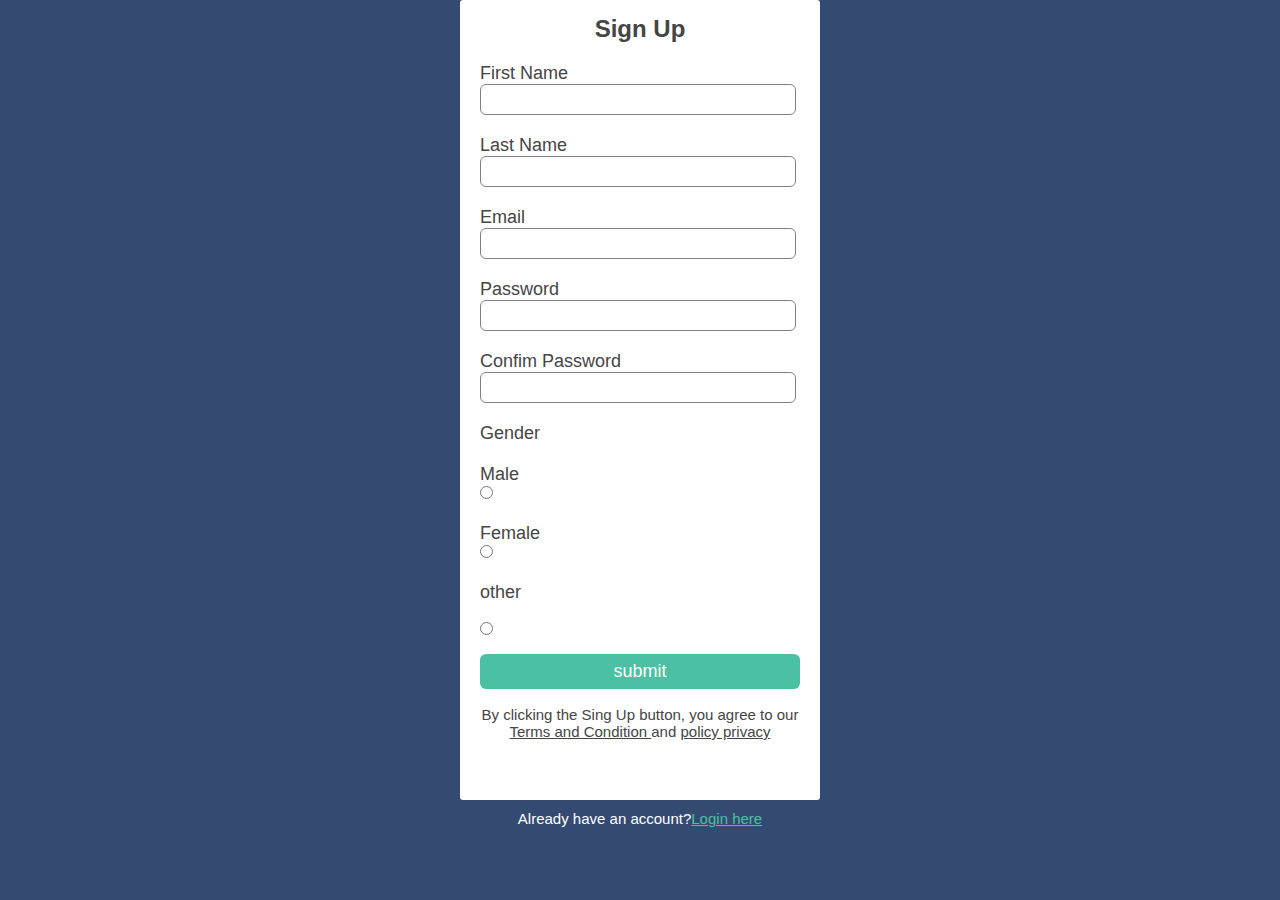
<file: index.html>
<!DOCTYPE html>
<html lang="en">

<head>
    <meta charset="UTF-8">
    <meta http-equiv="X-UA-Compatible" content="IE=edge">
    <meta name="viewport" content="width=device-width, initial-scale=1.0">

    <title>Shopping Cart</title>
    <link rel="stylesheet" href="https://cdnjs.cloudflare.com/ajax/libs/font-awesome/4.7.0/css/font-awesome.min.css">
    <link rel="stylesheet" href="index.css">

</head>

<body>
 <div class="box">
    <div class="form-box">
        <h2>Sign Up</h2>
        <form>
            <div class="input-field ">
            <label>First Name</label>
            <input type="text" id="username" placeholder="" required=""><br>
            <i class="fa " aria-hidden="true"></i>
           <!---- <i class="fa fa-exclamation-circle" aria-hidden="true"></i> fa-check-circle------>


            <span></span>
            </div>
            <div class="input-field">
            <label>Last Name</label>
            <input type="text"id="last" placeholder="" required=""><br>
            <i class="fa " aria-hidden="true"></i>
            <span></span>
            </div>
            <div class="input-field">
            <label>Email</label>
            <input type="email" id="email" placeholder="" required=""><br>
            <i class="fa " aria-hidden="true"></i>
            <span></span>
            </div>
            <div class="input-field">
            <label>Password</label>
            <input type="password" id="pass1" placeholder="" required=""><br>
            <i class="fa " aria-hidden="true"></i>
            <span></span>
            </div>
            <div class="input-field">
            <label>Confim Password</label>
            <input type="password"id="pass2" placeholder="" required=""><br>
            <i class="fa " aria-hidden="true"></i>
            <span></span>
            </div>
            <div class="input-field">
            <label>Gender</label>
            <label>Male</label>
            <input type="radio"id="male" name="gender" value="F">
            </div>
            <div class="input-field">
            <label>Female</label>
            <input type="radio"id="female" name="gender" value="o">
            </div>
            <div class="input-field">
            <label> other </label><br>
            <input type="radio" id="other" name="gender" vlaue="M">
            </div>
            <a href="login.html">
            <input type="button" id="submit" value="submit">
            </a>
    
        </form>
        <p>By clicking the Sing Up button, you agree to our<br>
        <a href="#">Terms and Condition </a>and <a href="#">policy privacy</a></p>
    </div>   
 </div>
    <p class="para-2">Already have an account?<a href="login.html">Login here</a></p>

  

</body>

</html>
<script src="index.js"></script>
</file>
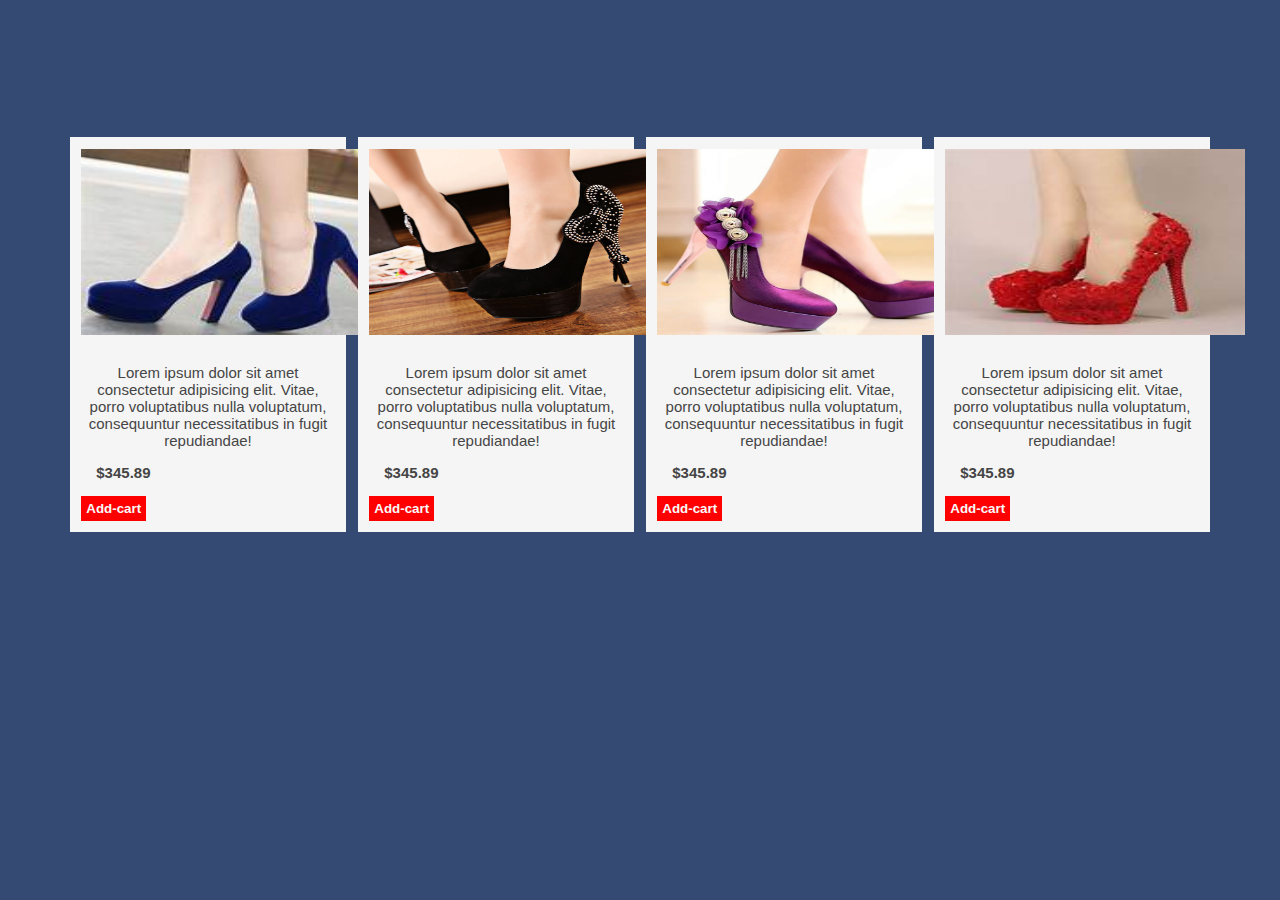
<file: index3.html>
<!DOCTYPE html>
<html lang="en">
<head>
    <meta charset="UTF-8">
    <meta http-equiv="X-UA-Compatible" content="IE=edge">
    <meta name="viewport" content="width=device-width, initial-scale=1.0">
    <title>Document</title>
    <link rel="stylesheet" href="index.css">
</head>
<body>
    <h1 class="heading"><i style="font-size:24px;color: white;" class="fa fa-shoping-cart">&#xf07a;</i></h1>

    <section>
        <div>
            <img src="heel1.jpg">
            <p>Lorem ipsum dolor sit amet consectetur adipisicing elit. Vitae, porro
                voluptatibus nulla voluptatum, consequuntur necessitatibus in fugit repudiandae!</p>
            <h6>$345.89</h6>
            <span></span>
            <button>Add-cart</button>
        </div>
        <div> <img src="heel5.jpg">
            <p>Lorem ipsum dolor sit amet consectetur adipisicing elit. Vitae, porro
                voluptatibus nulla voluptatum, consequuntur necessitatibus in fugit repudiandae!</p>
            <h6>$345.89</h6>
            <span></span>
            <button>Add-cart</button>
        </div>
        <div> <img src="heel2.jpg">
            <p>Lorem ipsum dolor sit amet consectetur adipisicing elit. Vitae, porro
                voluptatibus nulla voluptatum, consequuntur necessitatibus in fugit repudiandae!</p>
            <h6>$345.89</h6>
            <span></span>
            <button>Add-cart</button>
        </div>
        <div> <img src="heel.6.jpg">
            <p>Lorem ipsum dolor sit amet consectetur adipisicing elit. Vitae, porro
                voluptatibus nulla voluptatum, consequuntur necessitatibus in fugit repudiandae!</p>
            <h6>$345.89</h6>
            <span></span>
            <button>Add-cart</button>
        </div>
    </section>

    <div class="select">
        <!-- <img src="logo1.png">
        <p></p>
        <h6>$345.89</h6>
        <span></span>
        <button></button> -->
    </div>


</body>

</html>
<script type="text/javascript">
    var noti = document.querySelector('h1');
    var select = document.querySelector('.select');
    var button = document.getElementsByTagName('button')
    for (but of button) {
        but.addEventListener('click', (e) => {
            var add = Number(noti.getAttribute('data-count') || 0);
            noti.setAttribute('data-count', add + 1);
            noti.classList.add('zero');


            var parent = e.target.parentNode;
            var clone = parent.cloneNode(true);
            select.appendChild(clone);
            clone.lastElementChild.innerText = 'Buy-now';
            if (clone) {
                noti.onclick = () => {
                    select.classList.toggle('display')
                }
            }

            var image = e.target.parentNode.querySelector('img');
            var span = e.target.parentNode.querySelector('span');
            var s_image = image.cloneNode(false);
            span.appendChild(s_image);
            span.classList.add('active');
            setTimeout(() => {
                span.removeChild(s_image);
                span.classList.remove('active');
            }, 500);

        })
    }

</script>
</file>
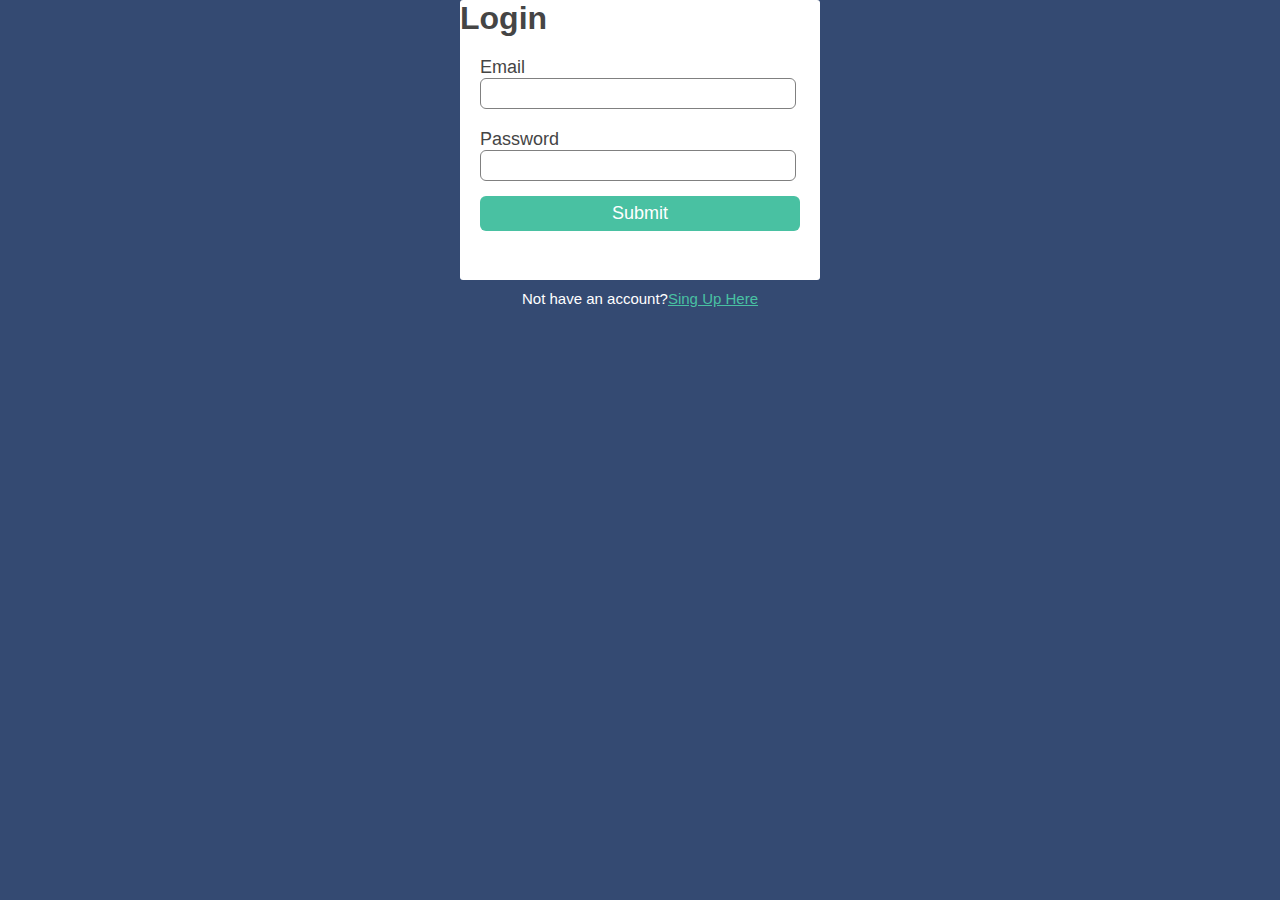
<file: login.html>
<!DOCTYPE html>
<html lang="en">
<head>
    <meta charset="UTF-8">
    <meta http-equiv="X-UA-Compatible" content="IE=edge">
    <meta name="viewport" content="width=device-width, initial-scale=1.0">
    <title>Document</title>
    <link rel="stylesheet" href="index.css">
</head>
<body>
    <div class="login-box" >
        <h1>Login</h1>
        <form>
            <label>Email</label>
            <input type="email" placeholder=""><br>
            <label>Password</label>
            <input type="password" placeholder=""><br>
            <a href="index3.html">
            <input type="button" value="Submit"></a>
        </form>

    </div>
   <p class="para-2">Not have an account?<a href="index.html">Sing Up Here</a></p>
</body>
</html>
</file>
<file: index.css>
body{
    background-color: #344a72;
    font-family: 'Rpboto', sans-serif;
}
.box{
    width: 360px;
    height: 800px;
    margin: auto;
    background-color: white;
    border-radius: 3px;
}
.login-box{
    width: 360px;
    height: 280px;
    margin: auto;
    border-radius: 3px;
    background-color: white;
}
h2{
    text-align: center;
    padding-top: 15px;
}
form{
    width: 300px;
    margin-left: 20px;
}
form label{
    display: flex;
    margin-top: 20px;
    font-size: 18px;

}
form input{
    width: 100%;
    padding: 7px;
    border: none;
    border: 1px solid gray;
    border-radius: 6px;
    outline: none;
}
input[type="button"]{
    width: 320px;
    height: 35px;
    margin-bottom: -100px;
    border: none;
    background-color: #49c1a2;
    color: white;
    font-size: 18px;
    margin-top: 15px;
}
p{
    text-align: center;
    padding-top: 20px;
    font-size: 15px;
}
.para-2{
    text-align: center;
    color: white;
    font-size: 15px;
    margin-top: -10px;
}
.para-2 a{
    color: #49c1a2;

}
input[type="radio"]{
    margin-bottom:-2000px ;
    padding-bottom: 50px;
    width: auto;
}
*{
    padding: 0;
    margin: 0;
    color: #454545;
}
.heading{
    width: 3%;
    position: relative;
    top: 60px;
    left:90%;
    cursor: pointer;
}
.heading:before{
    content: attr(data-count);
    position: absolute;
    color: white;
    right: 16px;
    font-size: 15px;
    text-align: center;
    top: -12px;
    width: 20px;
    height: 20px;
    background: red;
    border-radius: 50%;
    opacity: 0;


}
h1.zero:before{
    opacity: 1;

}
section{
    width: 90%;
    height: 400px;
    display: flex;
    justify-content: space-around;
    margin: 100px auto;
}
section div{
    width: 22%;
    height: 93%;
    background: #f5f5f5;
    padding: 1%;
    position: relative;
}
img{
    width: 300px;
    height: 186px;
}
p{
    margin: 5px;
}
h6{
    width: 50px;
    padding: 5px;
    margin: 10px;
    font-size: 15px;
}
button{
    padding: 5px;
    background: red;
    border: none;
    outline: none;
    font-weight: bold;
    color: #fafafa;
    cursor: pointer;
}
section div span{
    position: absolute;
    top: 14px;
    left: 13px;
    width: 300px;
    height: 186px;
    display: none;
}
section div span img{
    width: 100%;
    height: 100%;
}
section div:nth-child(1)>span.active{
    animation: first 0.5s ease-in;
    z-index:2;
    display: block;
}
section div:nth-child(2)>span.active{
    animation: second 0.5s ease-in;
    z-index:2;
    display: block;
}
section div:nth-child(3)>span.active{
    animation: third 0.5s ease-in;
    z-index:2;
    display: block;
}
section div:nth-child(4)>span.active{
    animation: four 0.5s ease-in;
    z-index:2;
    display: block;
}
@keyframes first{
    to{
        width: 30px;
        height: 20px;
        left: 1290px;
        top: -70px;
    }
}
@keyframes second{
    to{
        width: 30px;
        height: 20px;
        left: 948px;
        top: -70px;
    }
}
@keyframes third{
    to{
        width: 30px;
        height: 20px;
        left: 606px;
        top: -70px;
    }
}
@keyframes four{
    to{
        width: 30px;
        height: 20px;
        left: 265px;
        top: -70px;
    }
}
.select{
    width: 60%;
    height: 580px;
    padding: 5%;
    background: #222;
    position: absolute;
    top: -1000px;
    left: 20%;
    transition: 0.5s;
    overflow-y: auto ;
    margin: auto;

}
.select.display{
    top:10px
}
.select div{
    width: 100%;
    height: 200px;
    display: flex;
    padding: 5px;
    border: 1px solid white;
    position: relative;
    margin: 5px auto;
}
.select div img{
    width: 300px;
    height: 100%;
}
.select div p{
    padding: 35px;
    color: white;
}
.select div h6,
.select div button{
    position: absolute;
    left: 45%;
    top: 50%;
    color: white;
}
.select div button{
    left: 60%;
    top: 55%;
}
.select div span{
    display: none;
}
.form-box .fa{
    position: absolute;
    right: 10px;
    margin-top: -20px;
    margin-right: 880px;
    
}
.form-box .input-field.error input{
    border-color: #f00;
    
}
.form-box .input-field.error .fa{
    color: #f00;
}
.form-box .input-field.Success input{
    border-color: #0b0;
    
}
.form-box .input-field.error .fa{
    color: #f00;
}
.form-box .input-field.Success .fa{
    color: #0b0;

}
.input-field.error span{
    color: #f00;
}
.input-field.Success span{
    color: #0b0;
}
</file>
